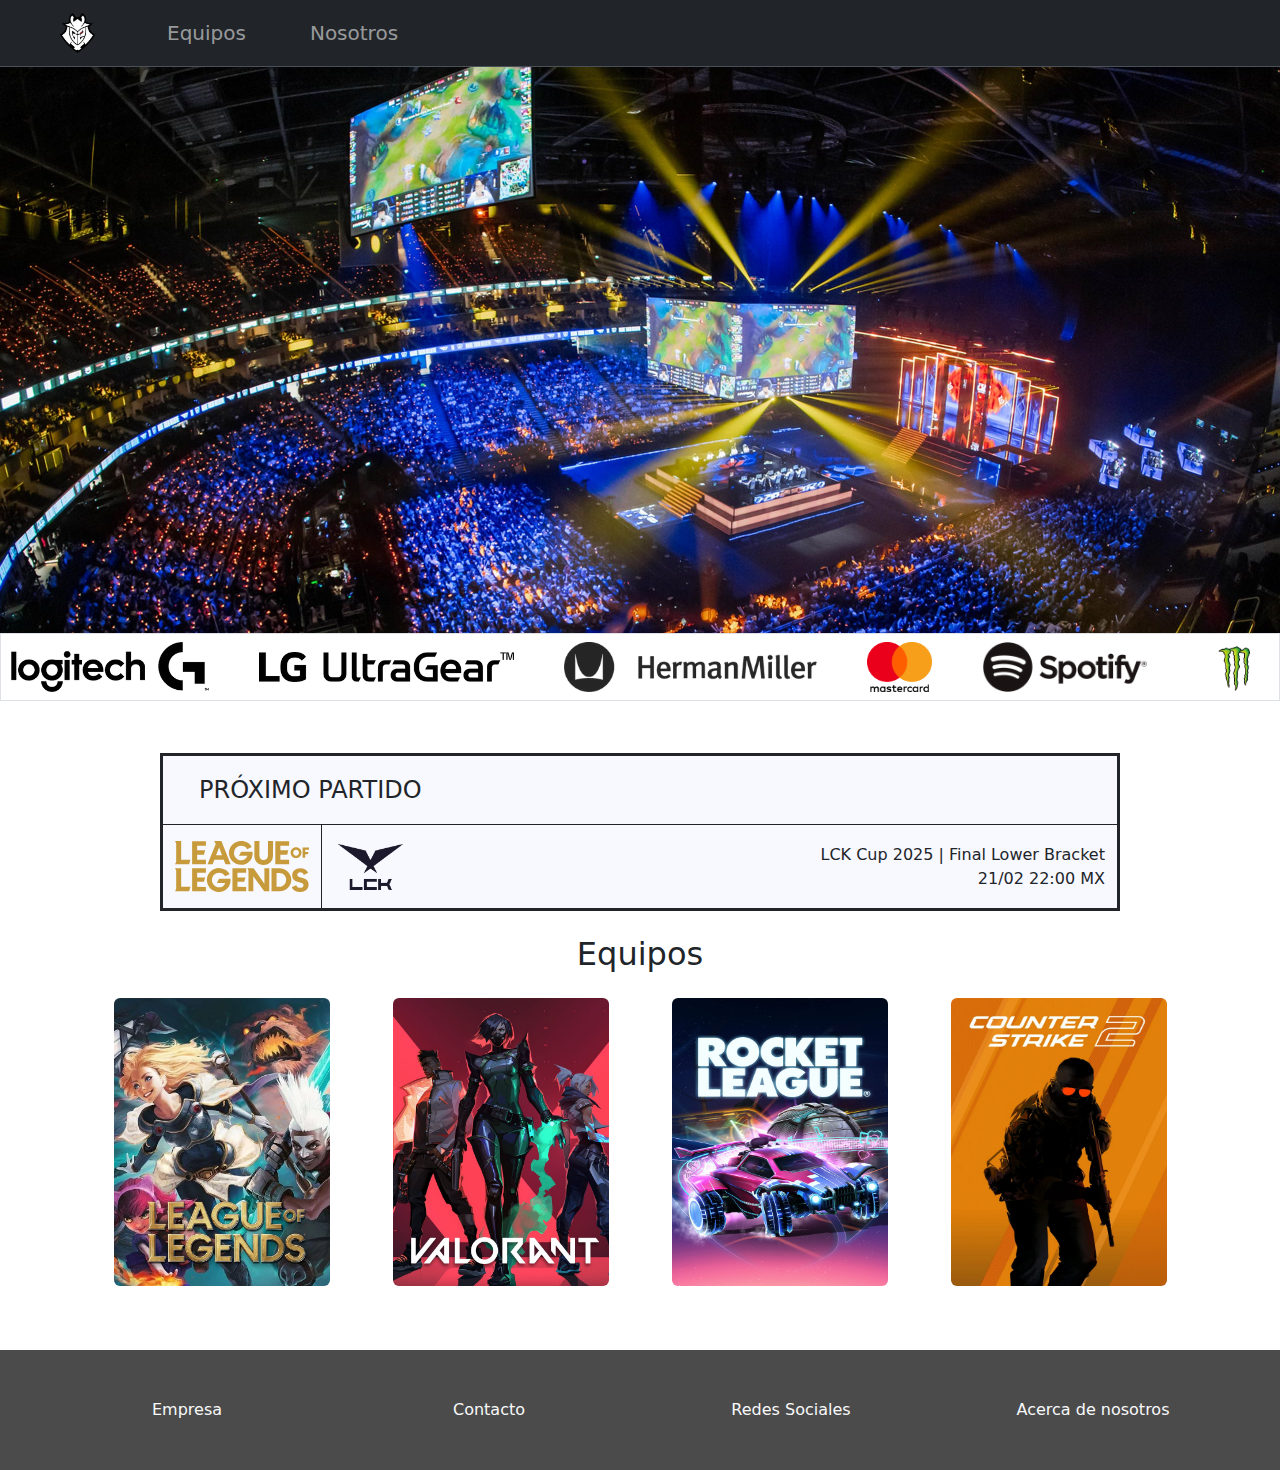
<file: pag1/index.html>
<!DOCTYPE html>
<html lang="en">

<head>
    <meta charset="UTF-8">
    <meta name="viewport" content="width=device-width, initial-scale=1.0">
    <title>VaporTeam</title>
    <link rel="shortcut icon" href="/pag1/assets/img/icons8-combustible-de-dallas-50.png" type="image/x-icon">
    <link href="https://cdn.jsdelivr.net/npm/bootstrap@5.3.3/dist/css/bootstrap.min.css" rel="stylesheet"
        integrity="sha384-QWTKZyjpPEjISv5WaRU9OFeRpok6YctnYmDr5pNlyT2bRjXh0JMhjY6hW+ALEwIH" crossorigin="anonymous">
    <link rel="stylesheet" href="style.css">

</head>

<body>
    <script src="https://cdn.jsdelivr.net/npm/bootstrap@5.3.3/dist/js/bootstrap.bundle.min.js"
        integrity="sha384-YvpcrYf0tY3lHB60NNkmXc5s9fDVZLESaAA55NDzOxhy9GkcIdslK1eN7N6jIeHz"
        crossorigin="anonymous"></script>

    <nav id="navbar-pag" class="navbar navbar-expand-lg bg-dark border-bottom border-body sticky-top" data-bs-theme="dark">
        <div class="container-fluid">

            <a class="navbar-brand ms-md-5" href="index.html">
                <img src="assets/img/g2-logo-clear.avif" alt="Bootstrap" width="35" height="40">
            </a>

            <button class="navbar-toggler" type="button" data-bs-toggle="collapse" data-bs-target="#navbarNavDropdown"
                aria-controls="navbarNavDropdown" aria-expanded="false" aria-label="Toggle navigation">
                <span class="navbar-toggler-icon"></span>
            </button>

            <div class="collapse navbar-collapse  ms-5" id="navbarNavDropdown">
                <div class="navbar-nav fs-5 gap-5">
                    <a class="nav-link" href="#scrollspyHeading1">Equipos</a>
                    <a class="nav-link" href="about.html">Nosotros</a>
                </div>
            </div>
        </div>
    </nav>

    <div class="container-fluid p-0">
        <div class="portada-container">
            <img class="portada" src="assets/img/esport.jpg" alt="Esports">

            <div class="sponsor-bar py-2 border ">
                <div class="sponsor-track align-items-center">
                    <img src="assets/img/logitech-g.avif" alt="Patrocinador 1"> 
                    <img src="assets/img/LG_Ultragear_Black.avif" alt="Patrocinador 2" class="sponsor-img-2">
                    <img src="assets/img/hermanmiller-logo-lockup-black-digital.avif" alt="Patrocinador 3">
                    <img src="assets/img/image_87.webp" alt="Patrocinador 4">
                    <img src="assets/img/Spotify_Logo_RGB_Black.avif" alt="Patrocinador 5">
                    <img src="assets/img/monster.avif" alt="Patrocinador 6">
                    <img src="assets/img/mcdonalds.avif" alt="Patrocinador 7">

                    <img src="assets/img/logitech-g.avif" alt="Patrocinador 1">
                    <img src="assets/img/LG_Ultragear_Black.avif" alt="Patrocinador 2" class="sponsor-img-2">
                    <img src="assets/img/hermanmiller-logo-lockup-black-digital.avif" alt="Patrocinador 3">
                    <img src="assets/img/image_87.webp" alt="Patrocinador 4">
                    <img src="assets/img/Spotify_Logo_RGB_Black.avif" alt="Patrocinador 5">
                    <img src="assets/img/monster.avif" alt="Patrocinador 6">
                    <img src="assets/img/mcdonalds.avif" alt="Patrocinador 7">
                </div>
            </div>
        </div>
    </div>


    <section class="container my-3 border border-3 border-dark w-75 w-md-50">
        <div class="row border border-start-0 border-top-0 border-end-0 border-dark">
            <div class="col pt-3">
                <p class="text-dark ps-4 fs-4">PRÓXIMO PARTIDO</p>
            </div>
        </div>
        <div class="row align-items-center">
            <div class="col-12 col-md-2 py-3 text-center border-end border-dark">
                <img class="img-fluid" src="assets/img/lol-logo.svg" alt="" width="140">
            </div> 
            <div class="col-12 col-md-4 p-3 text-center text-md-start">
                <img src="assets/img/lck.webp" alt=""   width="65">
            </div>
            <div class="col-12 col-md-6 pt-3 pb-0 text-center text-md-end">
                <p class="text-dark">LCK Cup 2025 | Final Lower Bracket <br> 21/02 22:00 MX</p>
            </div>
        </div>
    </section>

    <div data-bs-spy="scroll" data-bs-target="#navbar-pag" class="container mt-4 text-center position-relative">
        <div class="row">
            <div class="col">
                <h2 id="scrollspyHeading1">Equipos</h2>
            </div>
        </div>
        <div class="row gx-lg-0 mt-3">
            <div class="col-12 col-md-6 col-lg-3 mb-3">
                <a href="lol.html"><img class="rounded" src="assets/img/lol-galery.jpg" alt="" width="216" height="288"></a>    
            </div>
            <div class="col-12 col-md-6 col-lg-3 mb-3">
                <img class="rounded" src="assets/img/valorant.jpg" alt="" width="216" height="288">
            </div>
            <div class="col-12 col-md-6 col-lg-3 mb-3">
                <img class="rounded" src="assets/img/rl.jpg" alt="" width="216" height="288">
            </div>
            <div class="col-12 col-md-6 col-lg-3 mb-3">
                <img class="rounded" src="assets/img/Cs2_boxart.webp" alt="" width="216" height="288">
            </div>
        </div>
    </div>

    <footer>
        <div class="container-fluid p-5 text-center mt-5">
            <div class="row">
                <div class="col"><a href="#" class="text-decoration-none text-light">Empresa</a></div>
                <div class="col"><a href="#" class="text-decoration-none text-light">Contacto</a></div>
                <div class="col"><a href="#" class="text-decoration-none text-light">Redes Sociales</a></div>
                <div class="col"><a href="about.html" class="text-decoration-none text-light">Acerca de nosotros</a></div>
            </div>
        </div>
    </footer>
</body>

</html>
</file>
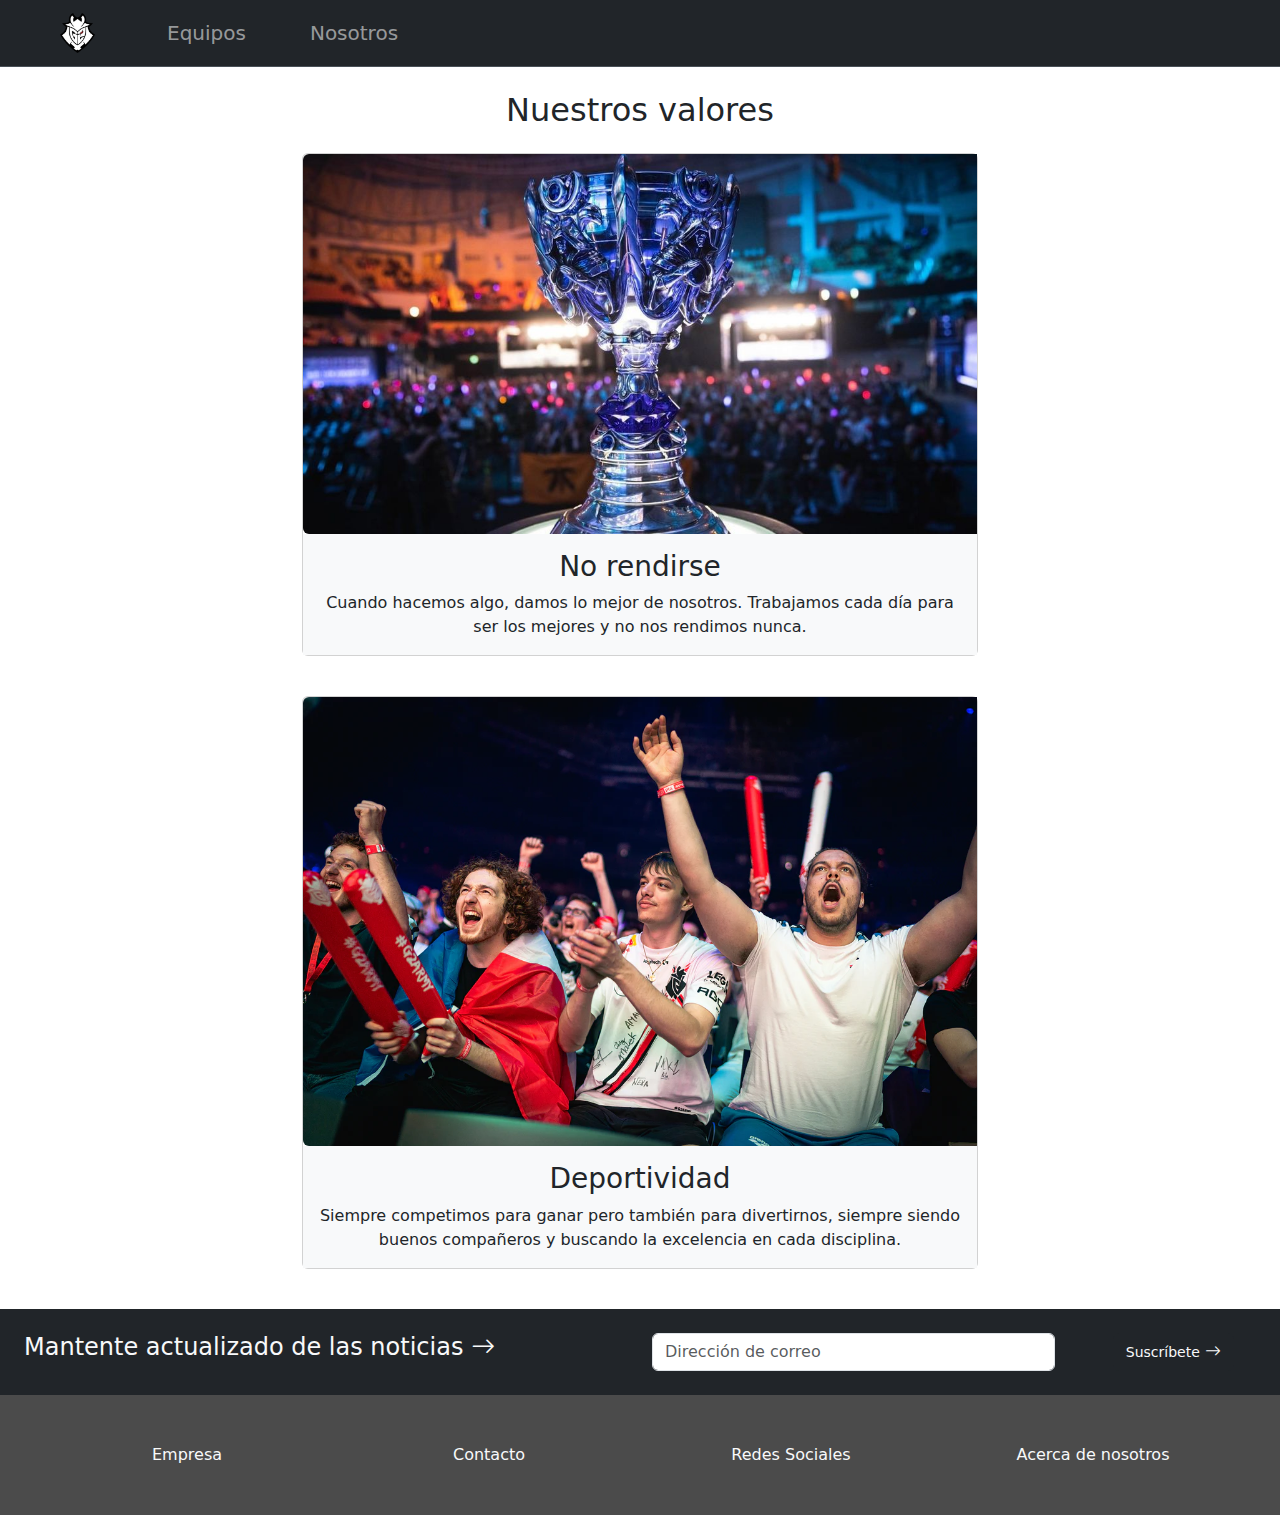
<file: pag1/about.html>
<!DOCTYPE html>
<html lang="en">

<head>
    <meta charset="UTF-8">
    <meta name="viewport" content="width=device-width, initial-scale=1.0">
    <title>VaporTeam</title>
    <link rel="shortcut icon" href="/pag1/assets/img/icons8-combustible-de-dallas-50.png" type="image/x-icon">
    <link href="https://cdn.jsdelivr.net/npm/bootstrap@5.3.3/dist/css/bootstrap.min.css" rel="stylesheet"
        integrity="sha384-QWTKZyjpPEjISv5WaRU9OFeRpok6YctnYmDr5pNlyT2bRjXh0JMhjY6hW+ALEwIH" crossorigin="anonymous">
    <link rel="stylesheet" href="style.css">
    <link rel="stylesheet" href="https://cdn.jsdelivr.net/npm/bootstrap-icons@1.11.3/font/bootstrap-icons.min.css">
</head>

<body>
    <script src="https://cdn.jsdelivr.net/npm/bootstrap@5.3.3/dist/js/bootstrap.bundle.min.js"
        integrity="sha384-YvpcrYf0tY3lHB60NNkmXc5s9fDVZLESaAA55NDzOxhy9GkcIdslK1eN7N6jIeHz"
        crossorigin="anonymous"></script>

    <nav id="navbar-pag" class="navbar navbar-expand-lg bg-dark border-bottom border-body sticky-top"
        data-bs-theme="dark">
        <div class="container-fluid">

            <a class="navbar-brand ms-md-5" href="index.html">
                <img src="assets/img/g2-logo-clear.avif" alt="Bootstrap" width="35" height="40">
            </a>

            <button class="navbar-toggler" type="button" data-bs-toggle="collapse" data-bs-target="#navbarNavDropdown"
                aria-controls="navbarNavDropdown" aria-expanded="false" aria-label="Toggle navigation">
                <span class="navbar-toggler-icon"></span>
            </button>

            <div class="collapse navbar-collapse  ms-5" id="navbarNavDropdown">
                <div class="navbar-nav fs-5 gap-5">
                    <a class="nav-link" href="index.html#scrollspyHeading1">Equipos</a>
                    <a class="nav-link" href="about.html">Nosotros</a>
                </div>
            </div>
        </div>
    </nav>

    <main class="container mt-4" style="max-width: 700px;">
        <div class="row text-center mb-3">
            <div class="col">
                <h2>Nuestros valores</h2>
            </div>
        </div>
        <div class="row">
            <div class="col">
                <div class="card mb-3">
                    <div class="row g-0">
                        <div class="col-12">
                            <img src="assets/img/trofeolol.jpg" class="img-fluid rounded-start" alt="...">
                        </div>
                        <div class="col-12">
                            <div class="card-body text-center bg-light">
                                <h3 class="card-title">No rendirse</h3>
                                <p class="card-text">Cuando hacemos algo, damos lo mejor de nosotros.
                                    Trabajamos cada día para ser los mejores y no nos rendimos nunca.
                                </p>
                            </div>
                        </div>
                    </div>
                </div>
            </div>
        </div>

        <div class="row mt-4">
            <div class="col">
                <div class="card mb-3">
                    <div class="row g-0">
                        <div class="col-12">
                            <img src="assets/img/DSC00939_1.webp" class="img-fluid rounded-start" alt="...">
                        </div>
                        <div class="col-12">
                            <div class="card-body text-center bg-light">
                                <h3 class="card-title">Deportividad</h3>
                                <p class="card-text">Siempre competimos para ganar pero también para divertirnos,
                                    siempre siendo buenos compañeros y buscando la excelencia en cada disciplina.
                                </p>
                            </div>
                        </div>
                    </div>
                </div>
            </div>
        </div>
    </main>

    <div class="container-fluid bg-dark mt-4 py-4">
        <div class="row">
            <div class="col-md-6 text-light ps-4">
                <h4>Mantente actualizado de las noticias <i class="bi bi-arrow-right"></i></h4>
            </div>
            <div class="col-md-4">
                <label for="inputPassword2" class="visually-hidden">Password</label>
                <input type="password" class="form-control" id="inputPassword2" placeholder="Dirección de correo">
            </div>
            <div class="col-md-2 text-center">
                <button type="submit" class="btn btn-dark text-light">
                    <small>Suscríbete</small>
                    <i class="bi bi-arrow-right"></i>
                </button>
            </div>
        </div>
    </div>

    <footer>
        <div class="container-fluid p-5 text-center align-middle">
            <div class="row">
                <div class="col"><a href="#" class="text-decoration-none text-light">Empresa</a></div>
                <div class="col"><a href="#" class="text-decoration-none text-light">Contacto</a></div>
                <div class="col"><a href="#" class="text-decoration-none text-light">Redes Sociales</a></div>
                <div class="col"><a href="about.html" class="text-decoration-none text-light">Acerca de nosotros</a>
                </div>
            </div>
        </div>
    </footer>
</body>

</html>
</file>
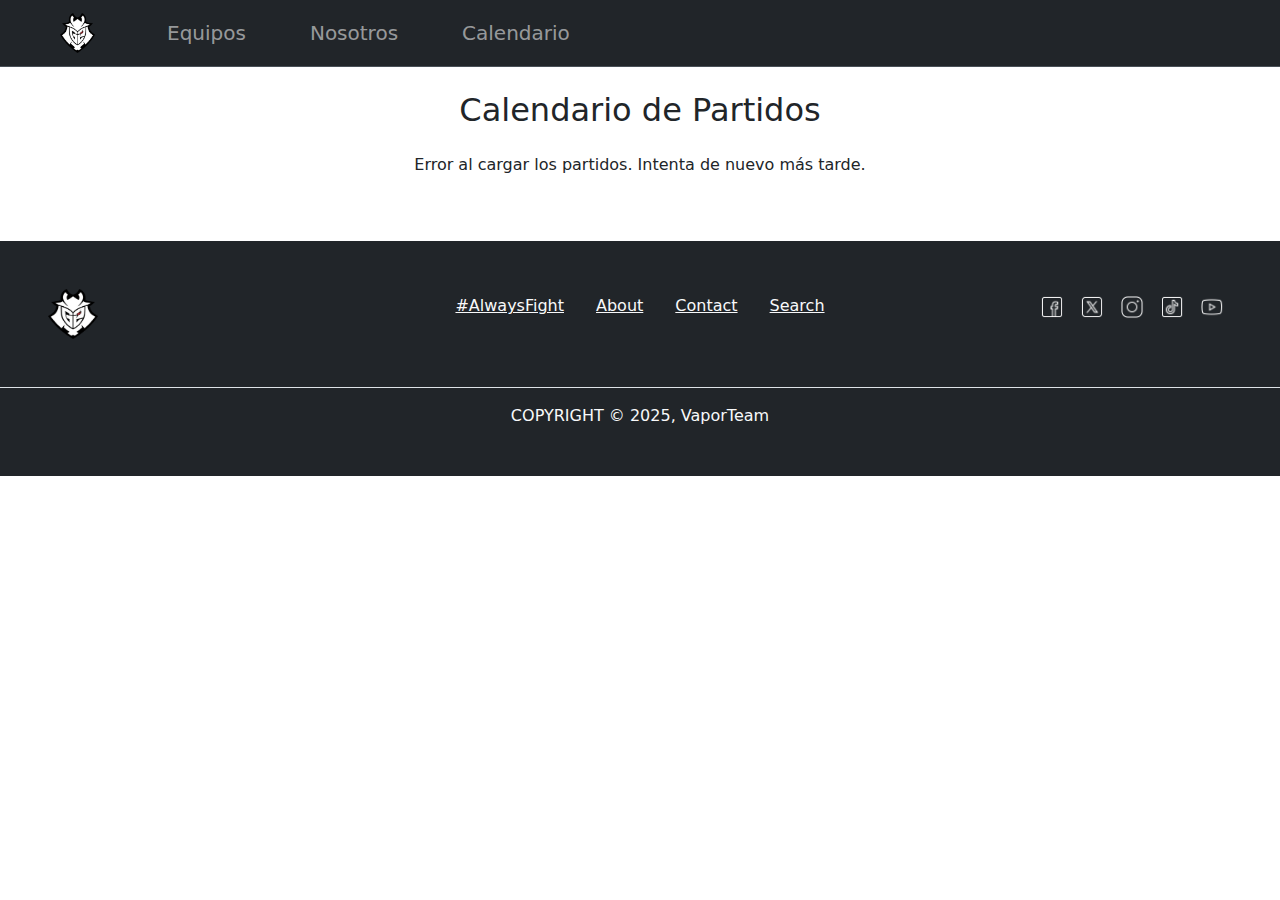
<file: pag1/calendar.html>
<!DOCTYPE html>
<html lang="en">

<head>
    <meta charset="UTF-8">
    <meta name="viewport" content="width=device-width, initial-scale=1.0">
    <title>Calendario - VaporTeam</title>
    <link rel="shortcut icon" href="/pag1/assets/img/icons8-combustible-de-dallas-50.png" type="image/x-icon">
    <link href="https://cdn.jsdelivr.net/npm/bootstrap@5.3.3/dist/css/bootstrap.min.css" rel="stylesheet"
        integrity="sha384-QWTKZyjpPEjISv5WaRU9OFeRpok6YctnYmDr5pNlyT2bRjXh0JMhjY6hW+ALEwIH" crossorigin="anonymous">
    <link rel="stylesheet" href="style.css">
    <link href="https://fonts.googleapis.com/css2?family=Bebas+Neue&family=Montserrat:wght@400;700&display=swap"
        rel="stylesheet">
</head>

<body>
    <script src="https://cdn.jsdelivr.net/npm/bootstrap@5.3.3/dist/js/bootstrap.bundle.min.js"
        integrity="sha384-YvpcrYf0tY3lHB60NNkmXc5s9fDVZLESaAA55NDzOxhy9GkcIdslK1eN7N6jIeHz"
        crossorigin="anonymous"></script>
    <nav id="navbar-pag" class="navbar navbar-expand-lg bg-dark border-bottom border-body sticky-top"
        data-bs-theme="dark">
        <div class="container-fluid">
            <a class="navbar-brand ms-md-5" href="index.html">
                <img src="assets/img/g2-logo-clear.avif" alt="Bootstrap" width="35" height="40">
            </a>
            <button class="navbar-toggler" type="button" data-bs-toggle="collapse" data-bs-target="#navbarNavDropdown"
                aria-controls="navbarNavDropdown" aria-expanded="false" aria-label="Toggle navigation">
                <span class="navbar-toggler-icon"></span>
            </button>
            <div class="collapse navbar-collapse ms-5" id="navbarNavDropdown">
                <div class="navbar-nav fs-5 gap-5">
                    <a class="nav-link" href="index.html#scrollspyHeading1">Equipos</a>
                    <a class="nav-link" href="about.html">Nosotros</a>
                    <a class="nav-link" href="calendar.html">Calendario</a>
                </div>
            </div>
        </div>
    </nav>
    <header class="container mt-4">
        <div class="row text-center mb-3">
            <div class="col">
                <h2>Calendario de Partidos</h2>
            </div>
        </div>
    </header>
    <section class="container mb-5" style="background-color: white;">
        <div id="matches-container" class="row">

            <div class="col-12 col-md-6 mx-auto mb-4">
                <div class="card skeleton shadow-sm">
                    <div class="card-body">

                        <div class="text-center mb-3">
                            <p class="placeholder-glow mb-1"><span class="placeholder col-8"></span></p>
                            <p class="placeholder-glow small"><span class="placeholder col-4"></span></p>
                        </div>

                        <div class="d-flex align-items-center justify-content-between mb-3">
                            <div class="text-center">
                                <div class="skeleton-img bg-secondary rounded" style="width: 50px; height: 50px;"></div>
                            </div>
                            <div class="text-center mx-3">
                                <span class="placeholder col-4"></span>
                            </div>
                            <div class="text-center">
                                <div class="skeleton-img bg-secondary rounded" style="width: 50px; height: 50px;"></div>
                            </div>
                        </div>

                        <div class="mt-3">
                            <p class="placeholder-glow"><span class="placeholder col-8"></span></p>
                            <p class="placeholder-glow"><span class="placeholder col-10"></span></p>
                        </div>
                    </div>
                </div>
            </div>
            <div class="col-12 col-md-6 mx-auto mb-4">
                <div class="card skeleton shadow-sm">
                    <div class="card-body">

                        <div class="text-center mb-3">
                            <p class="placeholder-glow mb-1"><span class="placeholder col-8"></span></p>
                            <p class="placeholder-glow small"><span class="placeholder col-4"></span></p>
                        </div>

                        <div class="d-flex align-items-center justify-content-between mb-3">
                            <div class="text-center">
                                <div class="skeleton-img bg-secondary rounded" style="width: 50px; height: 50px;"></div>
                            </div>
                            <div class="text-center mx-3">
                                <span class="placeholder col-4"></span>
                            </div>
                            <div class="text-center">
                                <div class="skeleton-img bg-secondary rounded" style="width: 50px; height: 50px;"></div>
                            </div>
                        </div>

                        <div class="mt-3">
                            <p class="placeholder-glow"><span class="placeholder col-8"></span></p>
                            <p class="placeholder-glow"><span class="placeholder col-10"></span></p>
                        </div>
                    </div>
                </div>
            </div>
        </div>
    </section>

    <footer class="bg-dark text-light py-5">
        <div class="container-fluid">
            
            <div class="row justify-content-between mb-5">
              
                <div class="col-md-4 d-flex justify-content-center justify-content-md-start align-items-center ps-md-5">
                    <img src="assets/img/g2-logo-clear.avif" alt="Gen.G Esports" width="50" height="50">
                </div>

                <div class="col-md-4 d-flex justify-content-center align-items-center">
                    <ul class="list-unstyled d-flex flex-wrap justify-content-center">
                        <li class="mx-3"><a href="" class="text-light">#AlwaysFight</a></li>
                        <li class="mx-3"><a href="about.html" class="text-light">About</a></li>
                        <li class="mx-3"><a href="" class="text-light">Contact</a></li>
                        <li class="mx-3"><a href="" class="text-light">Search</a></li>
                    </ul>
                </div>

                <div class="col-md-4 d-flex justify-content-center justify-content-md-end align-items-center pe-md-5">
                    <ul class="list-unstyled d-flex">
                        <li class="mx-2"><a href="https://facebook.com"><img src="assets/img/icons8-facebook-50.png"
                                    alt="Facebook" style="height: 24px;"></a></li>
                        <li class="mx-2"><a href="https://x.com"><img src="assets/img/icons8-x-50.png" alt="Twitter"
                                    style="height: 24px;"></a></li>
                        <li class="mx-2"><a href="https://instagram.com"><img src="assets/img/icons8-instagram-50.png"
                                    alt="Instagram" style="height: 24px;"></a></li>
                        <li class="mx-2"><a href="https://tiktok.com"><img src="assets/img/icons8-tik-tok-50.png"
                                    alt="TikTok" style="height: 24px;"></a></li>
                        <li class="mx-2"><a href="https://youtube.com"><img src="assets/img/icons8-youtube-50.png"
                                    alt="YouTube" style="height: 24px;"></a></li>
                    </ul>
                </div>
            </div>


            <div class="row mt-4 border-top pt-3">
                <div class="col-12 text-center">
                    <p class="mb-0">COPYRIGHT © 2025, VaporTeam</p>
                </div>
            </div>
        </div>
    </footer>

    <script src="js/calendar.js"></script>
</body>

</html>
</file>
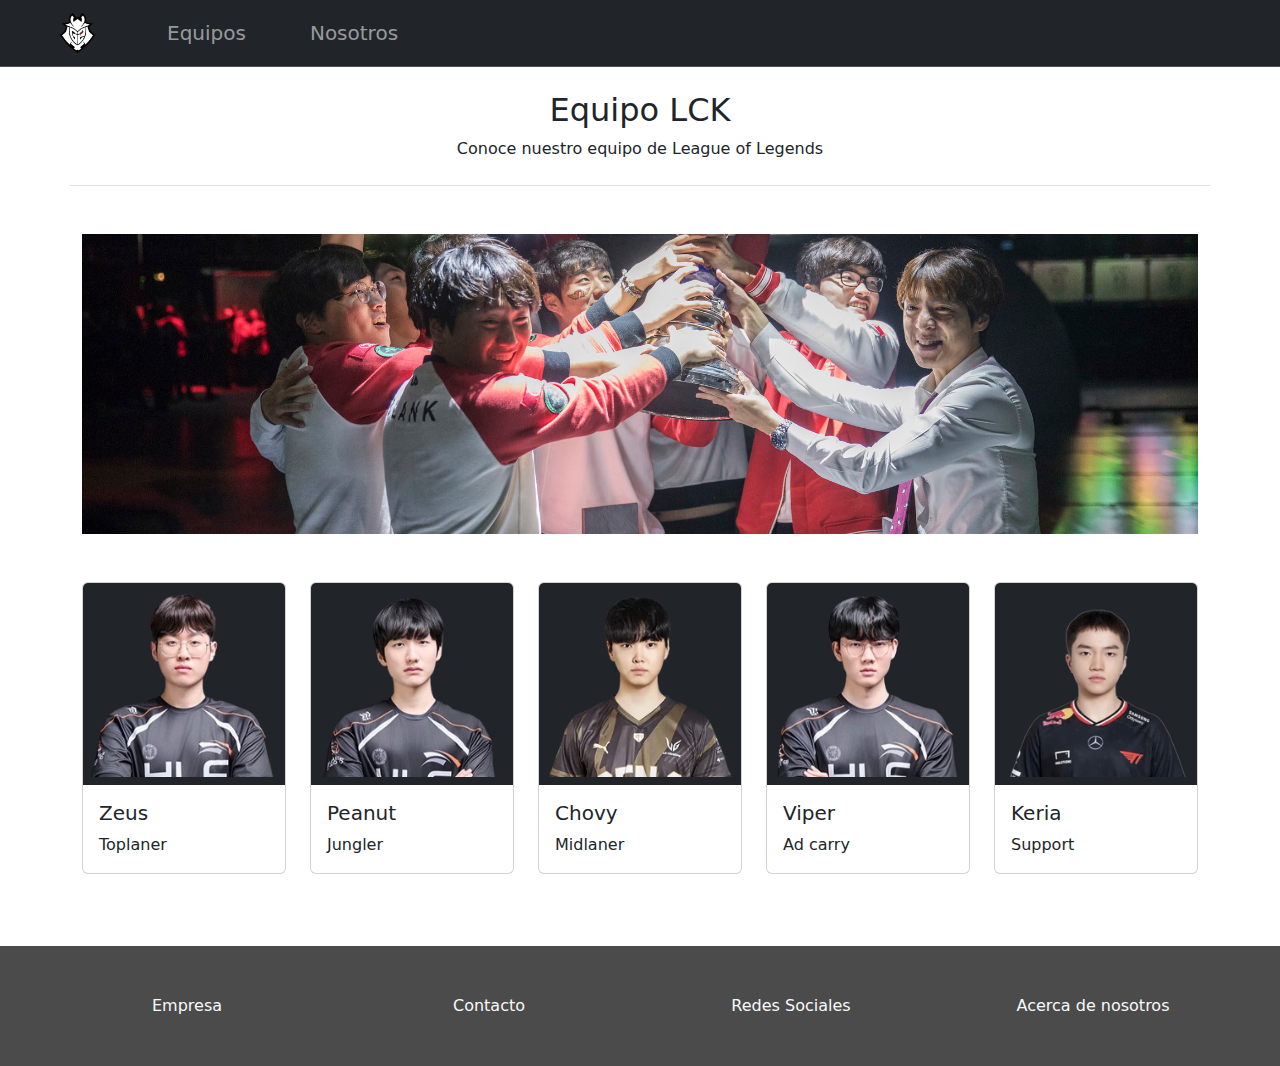
<file: pag1/lol.html>
<!DOCTYPE html>
<html lang="en">

<head>
    <meta charset="UTF-8">
    <meta name="viewport" content="width=device-width, initial-scale=1.0">
    <title>VaporTeam</title>
    <link rel="shortcut icon" href="/pag1/assets/img/icons8-combustible-de-dallas-50.png" type="image/x-icon">
    <link href="https://cdn.jsdelivr.net/npm/bootstrap@5.3.3/dist/css/bootstrap.min.css" rel="stylesheet"
        integrity="sha384-QWTKZyjpPEjISv5WaRU9OFeRpok6YctnYmDr5pNlyT2bRjXh0JMhjY6hW+ALEwIH" crossorigin="anonymous">
    <link rel="stylesheet" href="style.css">
</head>

<body>
    <script src="https://cdn.jsdelivr.net/npm/bootstrap@5.3.3/dist/js/bootstrap.bundle.min.js"
        integrity="sha384-YvpcrYf0tY3lHB60NNkmXc5s9fDVZLESaAA55NDzOxhy9GkcIdslK1eN7N6jIeHz"
        crossorigin="anonymous"></script>

    <nav id="navbar-pag" class="navbar navbar-expand-lg bg-dark border-bottom border-body sticky-top"
        data-bs-theme="dark">
        <div class="container-fluid">

            <a class="navbar-brand ms-md-5" href="index.html">
                <img src="assets/img/g2-logo-clear.avif" alt="Bootstrap" width="35" height="40">
            </a>

            <button class="navbar-toggler" type="button" data-bs-toggle="collapse" data-bs-target="#navbarNavDropdown"
                aria-controls="navbarNavDropdown" aria-expanded="false" aria-label="Toggle navigation">
                <span class="navbar-toggler-icon"></span>
            </button>

            <div class="collapse navbar-collapse  ms-5" id="navbarNavDropdown">
                <div class="navbar-nav fs-5 gap-5">
                    <a class="nav-link" href="index.html#scrollspyHeading1">Equipos</a>
                    <a class="nav-link" href="about.html">Nosotros</a>
                </div>
            </div>
        </div>
    </nav>

    <header class="container mt-4">
        <div class="row">
            <div class="col text-center border-bottom pb-2">
                <h2>Equipo LCK</h2>
                <p>Conoce nuestro equipo de League of Legends</p>
            </div>
        </div>
    </header>


    <main class="container-fluid mt-5">
        <div class="container">
            <div class="row mb-5 border-3">
                <img src="assets/img/winners.jpg" alt="" class="winners">
            </div>
            <div class="row row-cols-1 row-cols-md-5 g-4 pb-4">
                <div class="col">
                    <div class="card">
                        <img src="assets/img/HLE_Zeus_2025_Split_1.webp" class="card-img-top bg-dark p-2" alt="...">
                        <div class="card-body text-dark">
                            <h5 class="card-title">Zeus</h5>
                            <p class="card-text">Toplaner</p>
                        </div>
                    </div>  
                </div>
                <div class="col">
                    <div class="card">
                        <img src="assets/img/HLE_Peanut_2025_Split_1.webp" class="card-img-top bg-dark p-2" alt="...">
                        <div class="card-body text-dark">
                            <h5 class="card-title">Peanut</h5>
                            <p class="card-text">Jungler</p>
                        </div>
                    </div>
                </div>
                <div class="col">
                    <div class="card">
                        <img src="assets/img/GEN_Chovy_2024_Split_1.webp" class="card-img-top bg-dark p-2" alt="...">
                        <div class="card-body">
                            <h5 class="card-title">Chovy</h5>
                            <p class="card-text">Midlaner</p>
                        </div>
                    </div>
                </div>
                <div class="col">
                    <div class="card">
                        <img src="assets/img/HLE_Viper_2025_Split_1.webp" class="card-img-top bg-dark p-2" alt="...">
                        <div class="card-body">
                            <h5 class="card-title">Viper</h5>
                            <p class="card-text">Ad carry</p>
                        </div>
                    </div>
                </div>
                <div class="col">
                    <div class="card">
                        <img src="assets/img/T1_Keria_2025_Split_1.webp" class="card-img-top bg-dark p-2" alt="...">
                        <div class="card-body">
                            <h5 class="card-title">Keria</h5>
                            <p class="card-text">Support</p>
                        </div>
                    </div>
                </div>
            </div>
        </div>
    </main>
    

    <footer>
        <div class="container-fluid p-5 text-center mt-5">
            <div class="row">
                <div class="col"><a href="#" class="text-decoration-none text-light">Empresa</a></div>
                <div class="col"><a href="#" class="text-decoration-none text-light">Contacto</a></div>
                <div class="col"><a href="#" class="text-decoration-none text-light">Redes Sociales</a></div>
                <div class="col"><a href="about.html" class="text-decoration-none text-light">Acerca de nosotros</a></div>
            </div>
        </div>
    </footer>   
    
</body>

</html>
</file>
<file: pag1/style.css>
body {
    background-color: white;
 }

footer {
   background-color: rgb(75, 75, 75);
}

section {
   background-color: ghostwhite;
}

.portada-container {
   position: relative;
   width: 100%;   
}

.portada {
   width: 100%;
   display: block;
   clip-path: inset(0 0 36px 0);
}

.sponsor-bar {
   width: 100%;
   overflow: hidden;
   background: white;
   position: absolute;
   bottom: 36px;
}

.sponsor-track {
   display: flex;
   gap: 30px; 
   width: max-content;
   animation: scroll 25s linear infinite;
}

.sponsor-track img {
   height: 50px;
   width: auto;
   object-fit: contain;
   padding: 0 2px; 
}

.sponsor-track img {
   height: 20px;
   width: auto;
   object-fit: contain;
   padding: 0 5px; 
}

@media (min-width: 768px) {
   .sponsor-track img {
      height: 35px;
      width: auto;
      object-fit: contain;
      padding: 0 10px; 
   }
}

@media (min-width: 1200px) {
   .sponsor-track img {
      height: 50px;
      width: auto;
      object-fit: contain;
      padding: 0 10px; 
   }
}

@keyframes scroll {
   from {
       transform: translateX(0);
   }
   to {
       transform: translateX(-50%);
   }
}

.sponsor-img-2 {
   height: 30px !important;
   width: auto;   
}

.winners {
   width: 100%;
   height: 300px;
   object-fit: cover;
}
</file>
